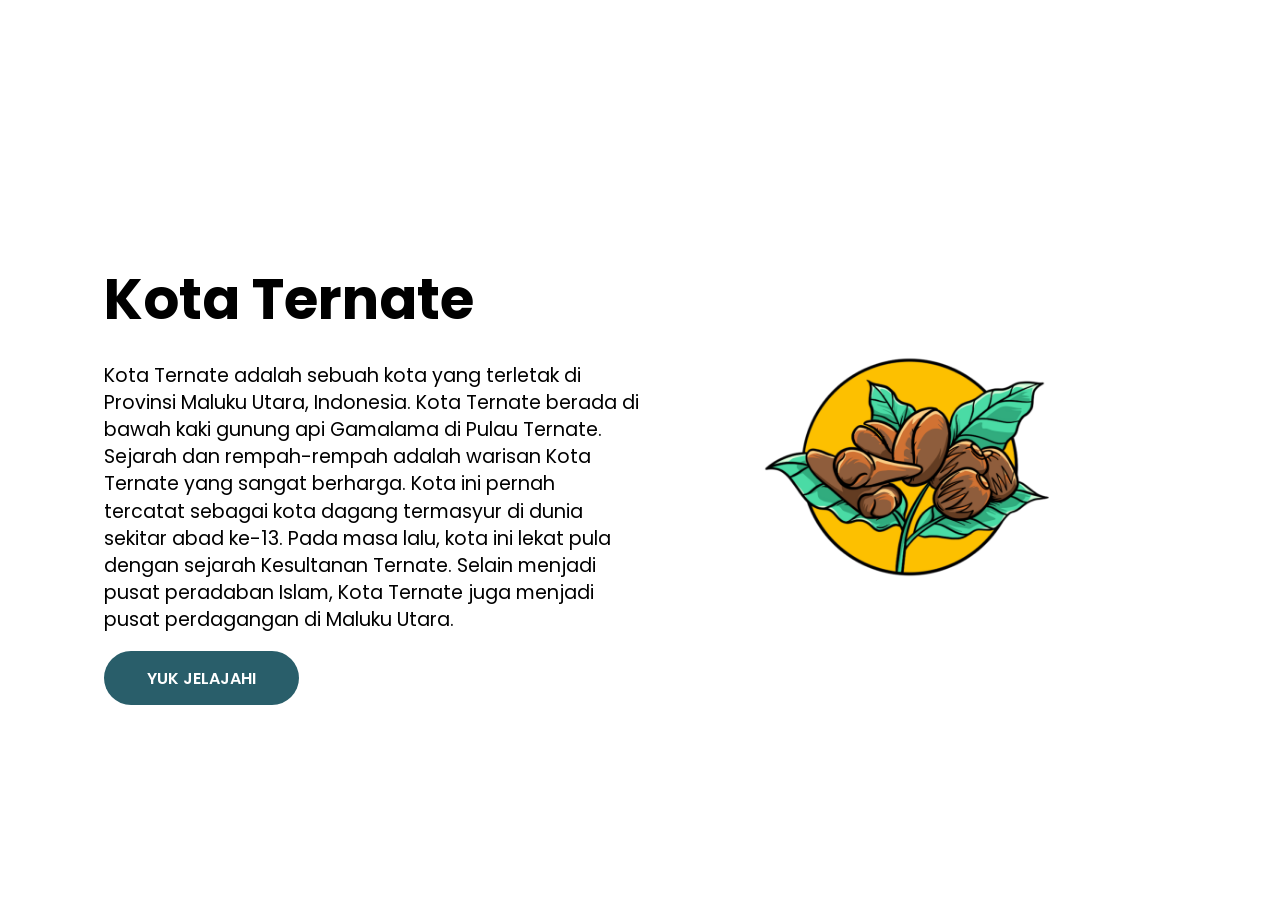
<file: index.html>
<!DOCTYPE html>
<html lang="en">
  <head>
    <meta charset="UTF-8" />
    <meta http-equiv="X-UA-Compatible" content="IE=edge" />
    <meta name="viewport" 
    content="width=device-width, initial-scale=1.0" />
    <link
      rel="icon"
      href="img/kotaternate.png"
      type="image/x-icon"
      style="border-radius: 1rem"
    />

    <title>Kota Ternate</title>

    <!-- CSS Utama -->
    <link rel="stylesheet" href="css/app.css" />

    <!-- Icon Scout -->
    <link
      rel="stylesheet"
      href="https://unicons.iconscout.com/release/v4.0.0/css/line.css"
    />

    <!-- Font Awesome 5.15.4 -->
    <link
      rel="stylesheet"
      href="https://cdnjs.cloudflare.com/ajax/libs/font-awesome/5.15.4/css/all.min.css"
      integrity="sha512-1ycn6IcaQQ40/MKBW2W4Rhis/DbILU74C1vSrLJxCq57o941Ym01SwNsOMqvEBFlcgUa6xLiPY/NS5R+E6ztJQ=="
      crossorigin="anonymous"
      referrerpolicy="no-referrer"
    />
  </head>
  <body>
    <header class="navbar-container">
      <div class="time">
        <p id="time"></p>
        <p id="date"></p>
      </div>
    </header>

    <main>
      <div class="content">
        <div class="content-description">
          <h1 class="title">Kota Ternate</h1>
          <p>
            Kota Ternate adalah sebuah kota yang terletak di Provinsi Maluku
            Utara, Indonesia. Kota Ternate berada di bawah kaki gunung api
            Gamalama di Pulau Ternate. Sejarah dan rempah-rempah adalah warisan
            Kota Ternate yang sangat berharga. Kota ini pernah tercatat sebagai
            kota dagang termasyur di dunia sekitar abad ke-13. Pada masa lalu,
            kota ini lekat pula dengan sejarah Kesultanan Ternate. Selain
            menjadi pusat peradaban Islam, Kota Ternate juga menjadi pusat
            perdagangan di Maluku Utara.
          </p>
          <a href="explore.html" class="button-explore">Yuk Jelajahi </a>
        </div>
        <div class="content-image">
          <img src="img/kotaternate.png" alt="kopi cengkeh pala" />
        </div>
      </div>
    </main>
    <div class="loader"></div>
    <!--==================== MAIN JS ====================-->
    <script src="js/main.js"></script>
  </body>
</html>
</file>
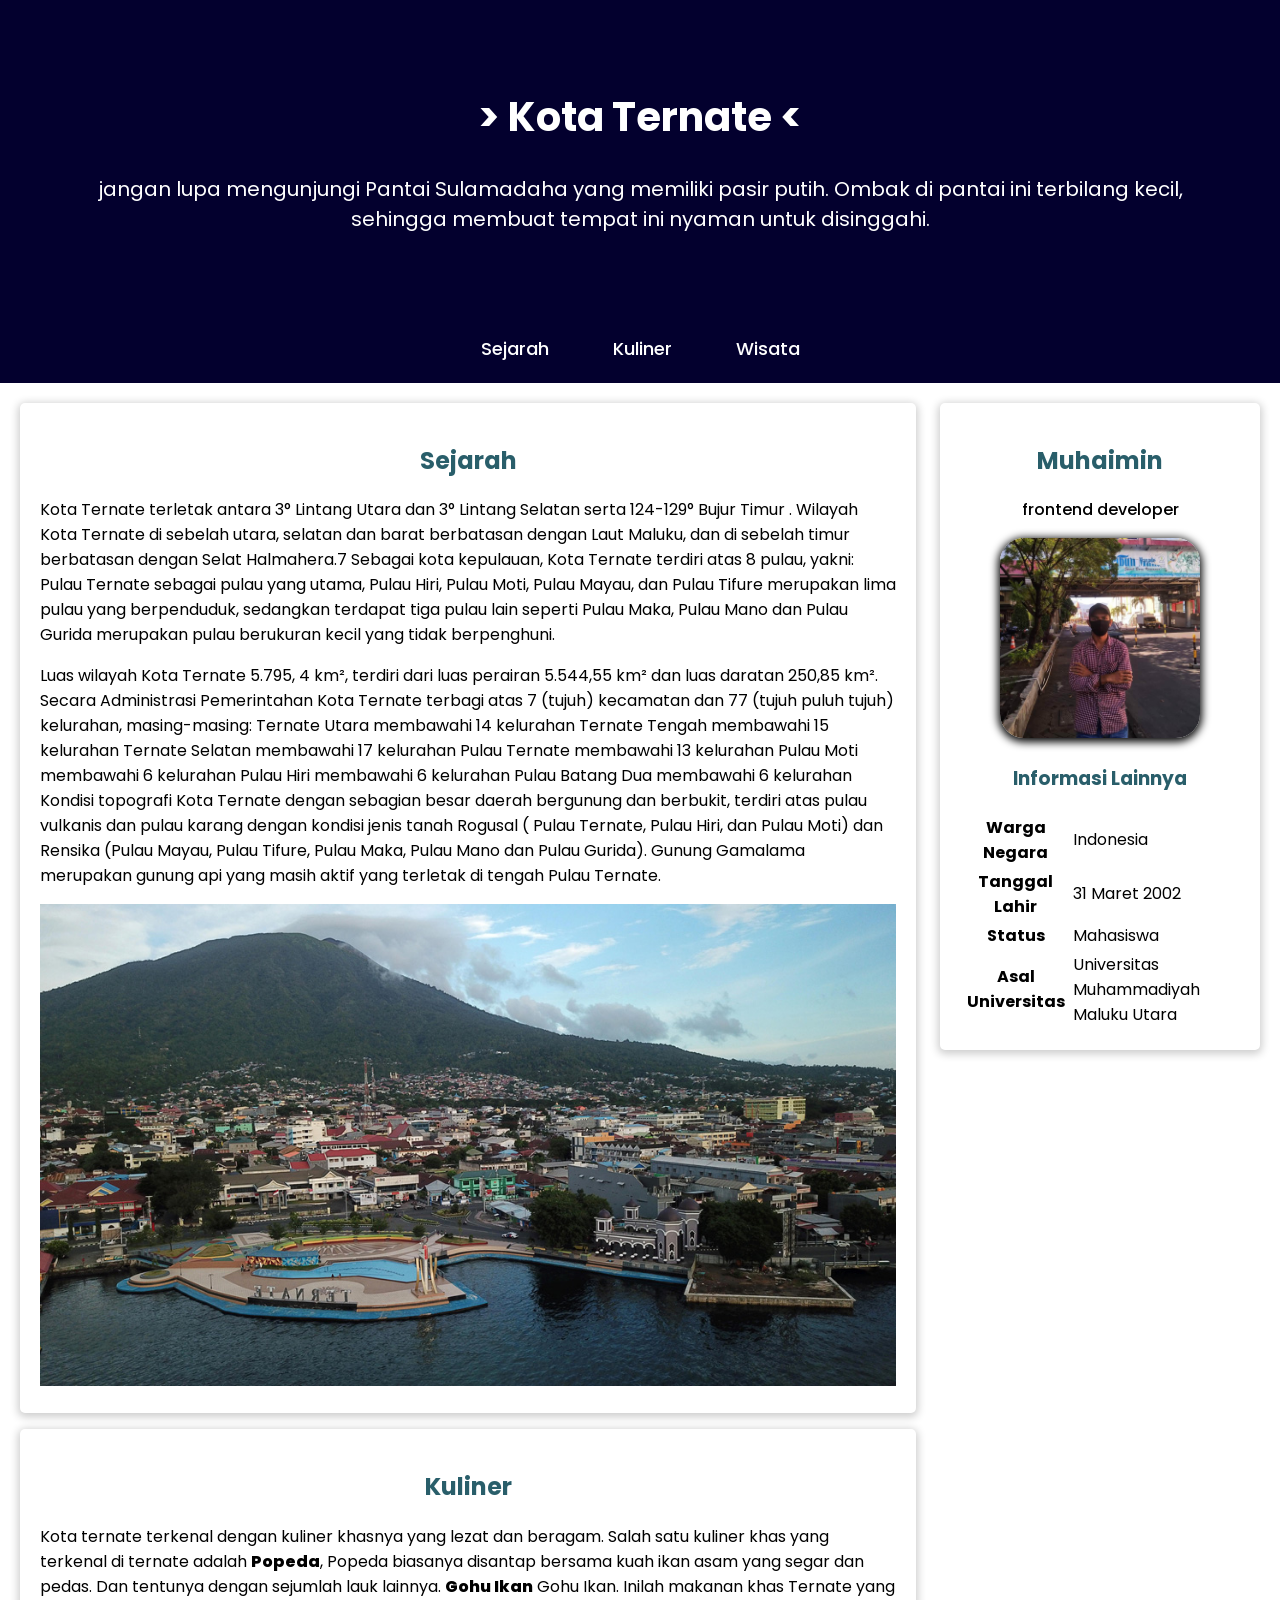
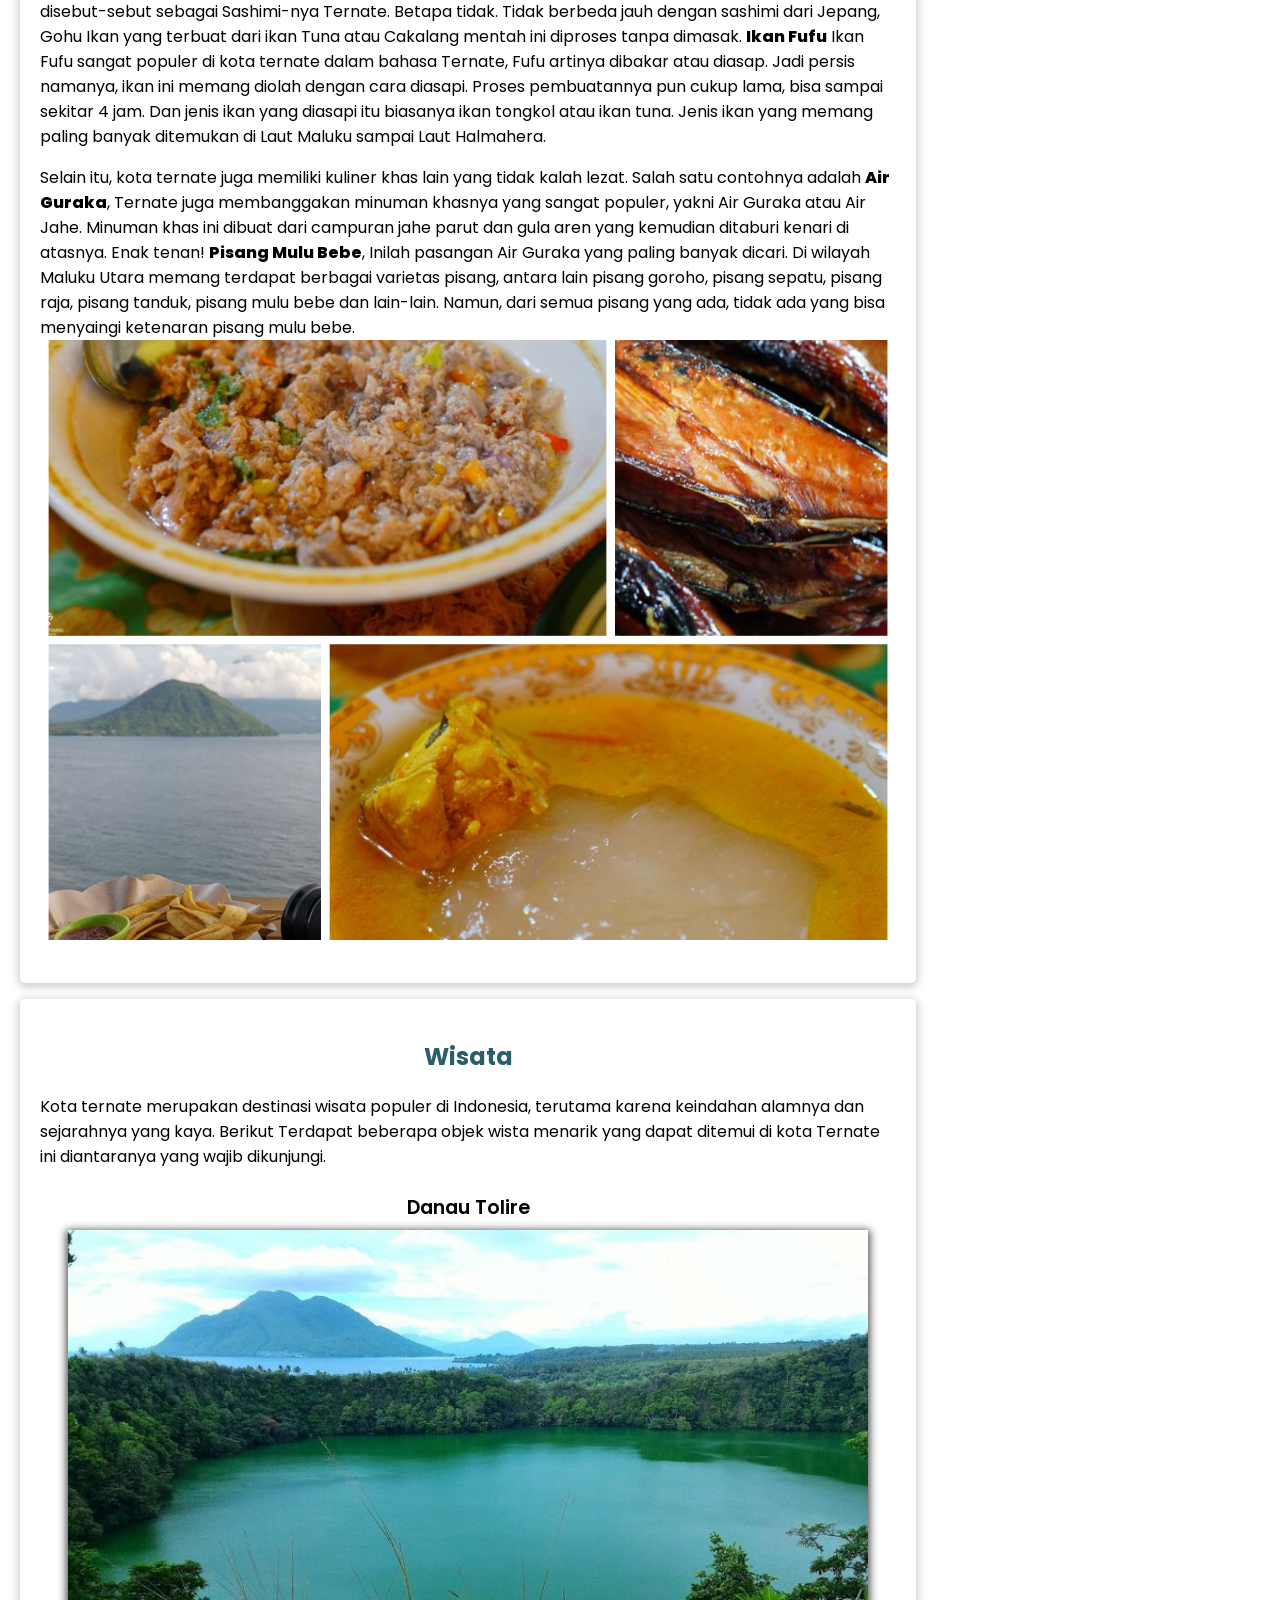
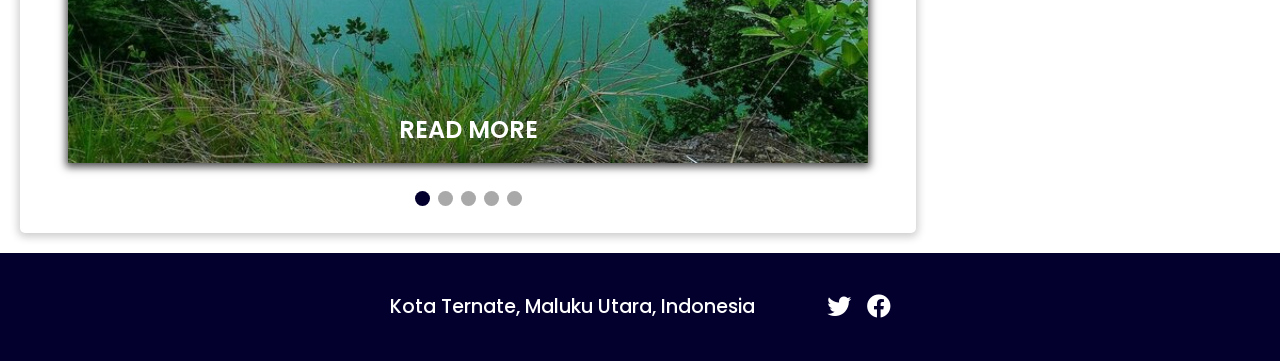
<file: explore.html>
<!DOCTYPE html>
<html lang="en">
  <head>
    <meta charset="UTF-8" />
    <meta http-equiv="X-UA-Compatible" content="IE=edge" />
    <meta name="viewport" content="width=device-width, initial-scale=1.0" />
    <link rel="icon" href="img/kotaternate.png" type="image/x-icon" />
    <title>Kota Ternate</title>
    <link rel="stylesheet" href="css/style.css" />
    <!--==================== MAIN JS ====================-->
    <script src="js/main.js"></script>
    <!-- Icon Scout -->
    <link
      rel="stylesheet"
      href="https://unicons.iconscout.com/release/v4.0.0/css/line.css"
    />
    <!-- Font Awesome 5.15.4 -->
    <link
      rel="stylesheet"
      href="https://cdnjs.cloudflare.com/ajax/libs/font-awesome/5.15.4/css/all.min.css"
      integrity="sha512-1ycn6IcaQQ40/MKBW2W4Rhis/DbILU74C1vSrLJxCq57o941Ym01SwNsOMqvEBFlcgUa6xLiPY/NS5R+E6ztJQ=="
      crossorigin="anonymous"
      referrerpolicy="no-referrer"
    />
  </head>
  <body>
    <header>
      <div class="judul">
        <a href="index.html"><i class="uil uil-arrow-circle-left"></i></a>
        <div class="time">
          <p id="time"></p>
          <p id="date"></p>
        </div>
        <h1 id="greet-message"></h1>
        <p id="greeting-message"></p>
      </div>

      <nav class="navbar1">
        <ul>
          <li>
            <a href="#sejarah" class="nav-list"
              >Sejarah <i class="uil uil-book-open"></i
            ></a>
          </li>
          <li>
            <a href="#kuliner" class="nav-list"
              >Kuliner <i class="uil uil-restaurant"></i
            ></a>
          </li>
          <li>
            <a href="#wisata" class="nav-list"
              >Wisata <i class="uil uil-map-marker"></i
            ></a>
          </li>
        </ul>
      </nav>
      <nav class="navbar2">
        <ul>
          <li>
            <a href="#sejarah" class="nav-list"
              ><i class="uil uil-book-open"></i
            ></a>
          </li>
          <li>
            <a href="#kuliner" class="nav-list"
              ><i class="uil uil-restaurant"></i
            ></a>
          </li>
          <li>
            <a href="#wisata" class="nav-list"
              ><i class="uil uil-map-marker"></i
            ></a>
          </li>
        </ul>
      </nav>
    </header>

    <main>
      <div id="content">
        <article class="card" id="sejarah">
          <h2>Sejarah</h2>
          <p>
            Kota Ternate terletak antara 3° Lintang Utara dan 3° Lintang Selatan
            serta 124-129° Bujur Timur . Wilayah Kota Ternate di sebelah utara,
            selatan dan barat berbatasan dengan Laut Maluku, dan di sebelah
            timur berbatasan dengan Selat Halmahera.7 Sebagai kota kepulauan,
            Kota Ternate terdiri atas 8 pulau, yakni: Pulau Ternate sebagai
            pulau yang utama, Pulau Hiri, Pulau Moti, Pulau Mayau, dan Pulau
            Tifure merupakan lima pulau yang berpenduduk, sedangkan terdapat
            tiga pulau lain seperti Pulau Maka, Pulau Mano dan Pulau Gurida
            merupakan pulau berukuran kecil yang tidak berpenghuni.
          </p>

          <p>
            Luas wilayah Kota Ternate 5.795, 4 km², terdiri dari luas perairan
            5.544,55 km² dan luas daratan 250,85 km². Secara Administrasi
            Pemerintahan Kota Ternate terbagi atas 7 (tujuh) kecamatan dan 77
            (tujuh puluh tujuh) kelurahan, masing-masing: Ternate Utara
            membawahi 14 kelurahan Ternate Tengah membawahi 15 kelurahan Ternate
            Selatan membawahi 17 kelurahan Pulau Ternate membawahi 13 kelurahan
            Pulau Moti membawahi 6 kelurahan Pulau Hiri membawahi 6 kelurahan
            Pulau Batang Dua membawahi 6 kelurahan Kondisi topografi Kota
            Ternate dengan sebagian besar daerah bergunung dan berbukit, terdiri
            atas pulau vulkanis dan pulau karang dengan kondisi jenis tanah
            Rogusal ( Pulau Ternate, Pulau Hiri, dan Pulau Moti) dan Rensika
            (Pulau Mayau, Pulau Tifure, Pulau Maka, Pulau Mano dan Pulau
            Gurida). Gunung Gamalama merupakan gunung api yang masih aktif yang
            terletak di tengah Pulau Ternate.
          </p>
          <img class="featured-image" src="img/ternate.jpg" alt="sejarah" />
        </article>

        <article class="card" id="kuliner">
          <h2>Kuliner</h2>
          <p>
            Kota ternate terkenal dengan kuliner khasnya yang lezat dan beragam.
            Salah satu kuliner khas yang terkenal di ternate adalah
            <a href="" class="link-kuliner" target="_blank">Popeda</a>, Popeda
            biasanya disantap bersama kuah ikan asam yang segar dan pedas. Dan
            tentunya dengan sejumlah lauk lainnya.
            <a href="" class="link-kuliner" target="_blank">Gohu Ikan</a>
            Gohu Ikan. Inilah makanan khas Ternate yang disebut-sebut sebagai
            Sashimi-nya Ternate. Betapa tidak. Tidak berbeda jauh dengan sashimi
            dari Jepang, Gohu Ikan yang terbuat dari ikan Tuna atau Cakalang
            mentah ini diproses tanpa dimasak.
            <a href="" class="link-kuliner" target="_blank">Ikan Fufu</a>
            Ikan Fufu sangat populer di kota ternate dalam bahasa Ternate, Fufu
            artinya dibakar atau diasap. Jadi persis namanya, ikan ini memang
            diolah dengan cara diasapi. Proses pembuatannya pun cukup lama, bisa
            sampai sekitar 4 jam. Dan jenis ikan yang diasapi itu biasanya ikan
            tongkol atau ikan tuna. Jenis ikan yang memang paling banyak
            ditemukan di Laut Maluku sampai Laut Halmahera.
          </p>

          <p>
            Selain itu, kota ternate juga memiliki kuliner khas lain yang tidak
            kalah lezat. Salah satu contohnya adalah
            <a href="" class="link-kuliner" target="_blank">Air Guraka</a>,
            Ternate juga membanggakan minuman khasnya yang sangat populer, yakni
            Air Guraka atau Air Jahe. Minuman khas ini dibuat dari campuran jahe
            parut dan gula aren yang kemudian ditaburi kenari di atasnya. Enak
            tenan!
            <a href="" class="link-kuliner" target="_blank">Pisang Mulu Bebe</a
            >, Inilah pasangan Air Guraka yang paling banyak dicari. Di wilayah
            Maluku Utara memang terdapat berbagai varietas pisang, antara lain
            pisang goroho, pisang sepatu, pisang raja, pisang tanduk, pisang
            mulu bebe dan lain-lain. Namun, dari semua pisang yang ada, tidak
            ada yang bisa menyaingi ketenaran pisang mulu bebe.
            <img
              class="featured-image"
              src="img/kuliner-ternate.png"
              alt="Kuliner"
            />
          </p>
        </article>

        <article class="card" id="wisata">
          <h2>Wisata</h2>
          <p>
            Kota ternate merupakan destinasi wisata populer di Indonesia,
            terutama karena keindahan alamnya dan sejarahnya yang kaya. Berikut
            Terdapat beberapa objek wista menarik yang dapat ditemui di kota
            Ternate ini diantaranya yang wajib dikunjungi.
          </p>

          <div class="slideshow-container">
            <div class="mySlides fade">
              <div class="numbertext">Danau Tolire</div>
              <img src="img/danautolire.jpg" class="img-wisata" />
              <div class="text">
                <a
                  href="https://indonesiakaya.com/pustaka-indonesia/kisah-pilu-di-balik-danau-tolire-yang-penuh-pesona/"
                  target="_blank"
                  class="link-readmore"
                  >Read More <i class="uil uil-notebooks"></i
                ></a>
              </div>
            </div>

            <div class="mySlides fade">
              <div class="numbertext">Benteng Tolukko</div>
              <img src="img/bentengtoloko.jpg" class="img-wisata" />
              <div class="text">
                <a
                  href="https://indonesiakaya.com/pustaka-indonesia/benteng-tolukko-dengan-kisah-sejarah-indah-di-baliknya/"
                  target="_blank"
                  class="link-readmore"
                  >Read More <i class="uil uil-notebooks"></i
                ></a>
              </div>
            </div>

            <div class="mySlides fade">
              <div class="numbertext">Pantai Jikomalamo</div>
              <img src="img/jikomalamo.jpg" class="img-wisata" />
              <div class="text">
                <a
                  href="https://www.tripadvisor.co.id/ShowUserReviews-g800480-d11832224-r589129889-Jikomalamo_Beach-Ternate_North_Maluku_Maluku_Islands.html"
                  target="_blank"
                  class="link-readmore"
                  >Read More <i class="uil uil-notebooks"></i
                ></a>
              </div>
            </div>

            <div class="mySlides fade">
              <div class="numbertext">Waterboom Ternate</div>
              <img src="img/waterboom.jpg" class="img-wisata" />
              <div class="text">
                <a
                  href="https://www.tripadvisor.co.id/Attraction_Review-g800480-d13908377-Reviews-Ternate_Wonder_Island-Ternate_North_Maluku_Maluku_Islands.html"
                  target="_blank"
                  class="link-readmore"
                  >Read More <i class="uil uil-notebooks"></i
                ></a>
              </div>
            </div>

            <div class="mySlides fade">
              <div class="numbertext">Taman Nukila</div>
              <img src="img/tamannukila.jpg" class="img-wisata" />
              <div class="text">
                <a
                  href="https://www.tripadvisor.co.id/Attraction_Review-g800480-d9697543-Reviews-Nukila_Park-Ternate_North_Maluku_Maluku_Islands.html"
                  target="_blank"
                  class="link-readmore"
                  >Read More <i class="uil uil-notebooks"></i
                ></a>
              </div>
            </div>

            <a class="prev" onclick="plusSlides(-1)"
              ><i class="uil uil-arrow-circle-left"></i
            ></a>
            <a class="next" onclick="plusSlides(1)"
              ><i class="uil uil-arrow-circle-right"></i
            ></a>
          </div>
          <br />

          <div style="text-align: center">
            <span class="dot" onclick="currentSlide(1)"></span>
            <span class="dot" onclick="currentSlide(2)"></span>
            <span class="dot" onclick="currentSlide(3)"></span>
            <span class="dot" onclick="currentSlide(4)"></span>
            <span class="dot" onclick="currentSlide(5)"></span>
          </div>
        </article>
      </div>

      <aside>
        <article class="card profile">
          <header>
            <h2>Muhaimin</h2>
            <p>frontend developer</p>
            <figure>
              <img src="img/profil.jpg" alt="Profile" />
            </figure>
          </header>
          <section>
            <h3>Informasi Lainnya</h3>
            <table>
              <tr>
                <th>Warga Negara</th>
                <td>Indonesia</td>
              </tr>
              <tr>
                <th>Tanggal Lahir</th>
                <td>31 Maret 2002</td>
              </tr>
              <tr>
                <th>Status</th>
                <td>Mahasiswa</td>
              </tr>
              <tr>
                <th>Asal Universitas</th>
                <td>Universitas Muhammadiyah Maluku Utara</td>
              </tr>
            </table>
          </section>
        </article>
      </aside>
    </main>

    <footer>
      <div class="social-media">
        <p>Kota Ternate, Maluku Utara, Indonesia</p>
        <ul class="social-list">
          <li>
            <a href="" target="_blank"><i class="uil uil-globe"></i></a>
          </li>
          <li>
            <a href="" target="_blank"><i class="fab fa-twitter"></i></a>
          </li>
          <li>
            <a href="" target="_blank"><i class="fab fa-facebook"></i></a>
          </li>
        </ul>
      </div>
    </footer>

    <div class="loader"></div>
    <script>
      window.onload = function () {
        getGreeting(); // panggil fungsi getGreeting() saat halaman dimuat
        getGreet(); // panggil fungsi getGreet() saat halaman dimuat
        currentSlide(1);
      };
    </script>

    <script>
      /*==================== SLIDER ====================*/
      let slideIndex = 1;
      showSlides(slideIndex);

      function plusSlides(n) {
        showSlides((slideIndex += n));
      }

      function currentSlide(n) {
        showSlides((slideIndex = n));
      }

      function showSlides(n) {
        let i;
        let slides = document.getElementsByClassName("mySlides");
        let dots = document.getElementsByClassName("dot");
        if (n > slides.length) {
          slideIndex = 1;
        }
        if (n < 1) {
          slideIndex = slides.length;
        }
        for (i = 0; i < slides.length; i++) {
          slides[i].style.display = "none";
        }
        for (i = 0; i < dots.length; i++) {
          dots[i].className = dots[i].className.replace(" active", "");
        }
        slides[slideIndex - 1].style.display = "block";
        dots[slideIndex - 1].className += " active";
      }
    </script>
  </body>
</html>
</file>
<file: css/app.css>
@import url("https://fonts.googleapis.com/css2?family=Poppins:wght@300;400;500;600;700&display=swap");

*,
*::before,
*::after {
  box-sizing: border-box;
}

body {
  height: 100vh;
  font-family: "Poppins", sans-serif;
  margin: 0;

  display: flex;
  flex-direction: column;
}

header.navbar-container {
  max-width: 1200px;
  width: 100%;
  margin-inline: auto;
  display: flex;
  justify-content: space-around;
  align-items: center;

  padding-block: 1rem;
  z-index: 999;
}

header.navbar-container .time p {
  font-family: "Poppins", sans-serif;
  display: flex;
  justify-content: center;
  font-weight: 600;
  font-size: 1.2rem;
  margin: 0 auto;
}

main {
  max-width: 1200px;
  width: 100%;
  margin-inline: auto;
  padding: 2rem 4rem;
  flex: 1;

  display: flex;
  align-items: center;
}

main .content {
  flex: 1;
  display: flex;
  align-items: center;
}

main .content .content-description {
  flex: 1 1;
}

main .content .content-description .title {
  font-size: 3.5rem;
  margin-block: 1rem;
}

main .content .content-description p {
  line-height: 1.7rem;
  font-size: 1.2rem;
  margin-bottom: 2rem;
}

main .content .content-description .button-explore {
  padding: 0.8rem 2.5rem;
  margin-block-start: 1rem;
  text-transform: uppercase;
  font-weight: 600;
  font-size: 1rem;
  font-family: "Poppins", sans-serif;
  text-decoration: none;
  color: white;

  border: 3px solid transparent;
  border-radius: 999px;
  background-color: #295e6a;
  cursor: pointer;
  transition: all 0.15s ease-in;
}

main .content .content-description .button-explore:hover {
  border: 3px solid #295e6a;
  color: #295e6a;
  background-color: transparent;
  transition: 0.3s ease-in-out;
}

main .content .content-image {
  flex: 1;
  display: flex;
}

main .content .content-image img {
  margin: auto;
  min-width: 250px;
  width: 300px;
}

main aside {
  position: fixed;
  inset-block: 0;
  inset-inline-end: 0;
}

main aside .social-media {
  height: 100%;
  display: flex;
}

main aside .social-media ul {
  padding: 1.5rem 1rem;
  margin: auto;
  border-top-left-radius: 12px;
  border-bottom-left-radius: 12px;
  background-color: #295e6a;
  display: flex;
  flex-flow: column nowrap;
  align-items: center;
  justify-content: center;
  gap: 1.5rem;
}

main aside .social-media li {
  list-style-type: none;
}

main aside .social-media li a {
  text-decoration: none;
  font-size: 1.5rem;
  color: white;
  transition: all 0.2s ease-in-out;
}

main aside .social-media li a:hover {
  color: #5b8fb9;
}

/* Medium devices (landscape tablets, 848px and down) */
@media screen and (max-width: 848px) {
  header.navbar-container {
    flex-direction: column;
  }

  header.navbar-container .nav-list ul {
    flex-wrap: wrap;
    column-gap: 0.5rem;
  }

  main {
    padding: 1rem 3rem;
  }

  main .content {
    flex-direction: column;
    gap: 2rem;
  }

  main .content .content-description .title {
    font-size: 3rem;
  }

  main .content .content-description p {
    font-size: 1rem;
  }

  main .content .content-image {
    order: -1;
  }

  main .content .content-description {
    text-align: center;
  }

  .quote-container{
    margin-bottom: 2rem;
    text-align: center; 
  }
}

/* LOADER */

.loader {
  position: fixed;
  top: 0;
  left: 0;
  width: 100vw;
  height: 100vh;
  display: flex;
  justify-content: center;
  align-items: center;
  background-color: transparent;
  transition: opacity 0.75s, visibility 0.75s;
}

.loader-hidden {
  opacity: 0;
  visibility: hidden;
}

.loader::after {
  content: "";
  width: 75px;
  height: 75px;
  border-radius: 50%;
  background: radial-gradient(farthest-side, #295e6a 100%, #0000) top/9px 9px
      no-repeat,
    conic-gradient(#0000 20%, #295e6a);
  -webkit-mask: radial-gradient(farthest-side, #0000 calc(100% - 9px), #000 0);
  animation: loading 0.75s normal infinite;
}

@keyframes loading {
  from {
    transform: rotate(0turn);
  }
  to {
    transform: rotate(1turn);
  }
}

/* QUOTE */
.quote-container {
  max-width: 700px;
  margin: 0 auto;
  text-align: center;
  margin-bottom: 2rem;
}

.quote {
  font-style: italic;
  margin-bottom: 10px;
  font-size: 1.125rem;
}

.author {
  font-weight: bold;
  margin-bottom: 20px;
  color: black;
  font-size: 1.25rem;
}

.new-quote-btn {
  background-color: #295e6a;
  border: none;
  color: #fff;
  font-size: 1em;
  padding: 10px 17px;
  border-radius: 999px;
  cursor: pointer;
  transition: 0.3s;
  font-family: 'Poppins', sans-serif;
  font-weight: 500;
  transition: 0.3 s ease-in-out;
  border: 3px solid #295e6a;
}

.new-quote-btn:hover {
  color: #295e6a;
  background-color: transparent;
}
</file>
<file: css/style.css>
@import url("https://fonts.googleapis.com/css2?family=Poppins:wght@300;400;500;600;700&display=swap");

* {
  box-sizing: border-box;
  scroll-behavior: smooth;
}

body {
  font-family: "Poppins", sans-serif;
  margin: 0;
  padding: 0;
}

header {
  display: inline;
}

nav {
  background-color: #03002e;
  padding: 5px;
  position: sticky;
  top: 0;
}

nav ul {
  padding-inline: 4rem;
  display: flex;
  gap: 1rem;
  justify-content: center;
}

nav li {
  list-style-type: none;
}

nav a {
  font-size: 18px;
  font-weight: 400;
  text-decoration: none;
  padding: 0.8rem 1.5rem;
  border-radius: 5rem;
  font-weight: 500;
  color: white;
  transition: 0.2s;
}

nav a:hover {
  background-color: #fff;
  color: #295e6a;
}

main {
  padding: 20px;
  display: flex;
  gap: 1.5rem;
}

aside {
  flex: 1;
}

footer {
  padding: 20px;
  color: #fff;
  background-color:	#03002e;
}

h2 {
  color: #295e6a;
  text-align: center;
}

h3 {
  color: #295e6a;
  text-align: center;
}

#content {
  flex: 5;
  display: flex;
  flex-flow: column nowrap;
  gap: 1rem 2rem;
}

.judul {
  font-size: 20px;
  padding: 60px;
  background-color: #03002e;
  text-align: center;
  color: white;
}

.judul a {
  color: white;
  font-size: 2rem;
  margin: 0 auto;
  transition: 0.2s all ease-in-out;
  display: flex;
}

.judul .time p {
  font-family: "Poppins", sans-serif;
  display: flex;
  justify-content: right;
  font-weight: 600;
  font-size: 1.2rem;
  margin: 0 auto;
}

.judul a:hover {
  transform: translateX(-7px);
}

.profile header {
  text-align: center;
}

.featured-image {
  width: 100%;
  max-height: 600px;

  object-fit: cover;
  object-position: center;
}

aside p {
  font-weight: 500;
}

.profile img {
  width: 200px;
  border-radius: 1.5rem;
  box-shadow: 0 2px 8px 2px rgba(0, 0, 0, 1);
  transition: 0.3s;
}

.profile img:hover {
  transform: scale(1.05);
  cursor: pointer;
}

.card {
  box-shadow: 0 2px 8px 2px rgba(0, 0, 0, 0.2);
  border-radius: 5px;
  padding: 20px;
}

footer p {
  text-align: center;
}

.link-kuliner {
  color: black;
  text-decoration: none;
  font-weight: 800;
  transition: 0.2s;
}

.link-kuliner:hover {
  color: #295e6a;
  text-decoration: underline;
}

.button-explore{
  padding: 0.8rem 2.5rem;
  text-transform: uppercase;
  font-weight: 600;
  font-size: 1rem;
  font-family: "Poppins", sans-serif;
  text-decoration: none;
  color: white;
  border: 3px solid transparent;
  border-radius: 999px;
  background-color:	#03002e;
  cursor: pointer;
  transition: all 0.15s ease-in;
}

.button-explore:hover {
  background-color: transparent;
  border-color: #03002eee;
  color: #295e6a;
}

.social-media {
  display: flex;
  justify-content: center;
  gap: 1rem;
  flex-wrap: wrap;
}

.social-media p {
  font-size: 1.2rem;
  color: white;
  font-weight: 500;
}

.social-list {
  display: flex;
  gap: 1rem;
  flex-wrap: wrap;
}

.social-media li {
  list-style-type: none;
}

.social-list a {
  text-decoration: none;
  font-size: 1.5rem;
  color: white;
  transition: 0.3s;
}

.social-list a:hover {
  transform: scale(1.2);
}

/* MEDIA SCREEN */
@media screen and (max-width: 1000px) {
  #content,
  aside {
    width: 100%;
    padding: 0;
  }
}

@media screen and (max-width: 1200px) {
  main {
    flex-flow: column nowrap;
  }
  main aside {
    align-self: center;
  }
}

@media screen and (min-width: 578px) {
  nav ul {
    justify-content: center;
    flex-direction: row;
    align-items: center;
  }

  main aside {
    align-self: stretch;
  }

  .navbar2 {
    display: none;
  }
}

@media screen and (max-width: 577px) {
  nav ul {
    flex-direction: row;
    align-items: center;
    gap: 1.5rem;
  }

  .navbar1 {
    display: none;
  }

  .navbar2 {
    padding: 0.5rem 1rem;
    font-size: 1rem;
  }
}

@media screen and (max-width: 541px) {
  nav ul {
    flex-direction: row;
    align-items: center;
    gap: 1.5rem;
  }

  .navbar1 {
    display: none;
  }

  .navbar2 {
    padding: 0.5rem 1rem;
    font-size: 1rem;
  }

  .social-list {
    display: flex;
    justify-content: right;
    gap: 1rem;
    flex-direction: column;
    margin-right: 2rem;
  }
}

/* LOADER */

.loader {
  position: fixed;
  top: 0;
  left: 0;
  width: 100vw;
  height: 100vh;
  display: flex;
  justify-content: center;
  align-items: center;
  background-color: transparent;
  transition: opacity 0.75s, visibility 0.75s;
}

.loader-hidden {
  opacity: 0;
  visibility: hidden;
}

.loader::after {
  content: "";
  width: 75px;
  height: 75px;
  border-radius: 50%;
  background: radial-gradient(farthest-side, #03002e 100%, #0000) top/9px 9px
      no-repeat,
    conic-gradient(#0000 20%, #03002e);
  -webkit-mask: radial-gradient(farthest-side, #0000 calc(100% - 9px), #000 0);
  animation: loading 0.75s normal infinite;
}

@keyframes loading {
  from {
    transform: rotate(0turn);
  }
  to {
    transform: rotate(1turn);
  }
}

/* Slideshow container */
.mySlides {
  display: none;
}
.img-wisata {
  vertical-align: middle;
  width: 100%;
  max-height: 600px;
  box-shadow: 0 2px 8px 2px rgba(0, 0, 0, 0.7);

  object-fit: cover;
  object-position: center;
}

.slideshow-container {
  max-width: 800px;
  position: relative;
  margin: 0 auto;
  font-family: "Poppins", sans-serif;
}

/* Next & previous buttons */
.prev,
.next {
  cursor: pointer;
  position: absolute;
  top: 50%;
  width: auto;
  padding: 16px;
  margin-top: -22px;
  color: white;
  font-weight: bold;
  font-size: 2.5rem;
  transition: 0.3s ease;
  border-radius: 0 20px 20px 0;
  user-select: none;
}

/* Position the "next button" to the right */
.next {
  right: 0;
  border-radius: 20px 0 0 20px;
}

/* On hover, add a black backg  round color with a little bit see-through */
.prev:hover,
.next:hover {
  background-color: rgba(0, 0, 0, 0.8);
  color: #fff;
}

/* Caption text */
.text {
  color: #f2f2f2;
  font-size: 15px;
  padding: 8px 12px;
  position: absolute;
  bottom: 8px;
  width: 100%;
  text-align: center;
}

/* Number text (1/3 etc) */
.numbertext {
  color: black;
  font-size: 1.2rem;
  padding: 8px 12px;
  position: relative;
  display: flex;
  text-align: center;
  justify-content: center;
  top: 0;
  font-weight: 600;
}

.link-readmore {
  background-color: transparent;
  border: none;
  color: #fff;
  font-size: 1.5rem;
  text-transform: uppercase;
  padding: 10px 17px;
  border-radius: 999px;
  cursor: pointer;
  transition: 0.3s;
  font-family: "Poppins", sans-serif;
  text-decoration: none;
  font-weight: 600;
  /* box-shadow: 0 2px 8px 2px rgba(0, 0, 0, 0.5);  OPSI*/
  transition: 0.3 s ease-in-out;
}

.link-readmore:hover {
  background-color: #03002e;
  color: white;
}

/* The dots/bullets/indicators */
.dot {
  cursor: pointer;
  height: 15px;
  width: 15px;
  margin: 0 2px;
  background-color: darkgrey;
  border-radius: 50%;
  display: inline-block;
  transition: background-color 0.6s ease;
}

.active,
.dot:hover {
  background-color: #03002e;
}

/* Fading animation */
.fade {
  animation-name: fade;
  animation-duration: 1.2s;
}

@keyframes fade {
  from {
    opacity: 0.3;
  }
  to {
    opacity: 1;
  }
}

/* On smaller screens, decrease text size */
@media only screen and (max-width: 300px) {
  .prev,
  .next,
  .text {
    font-size: 11px;
  }
}
</file>
